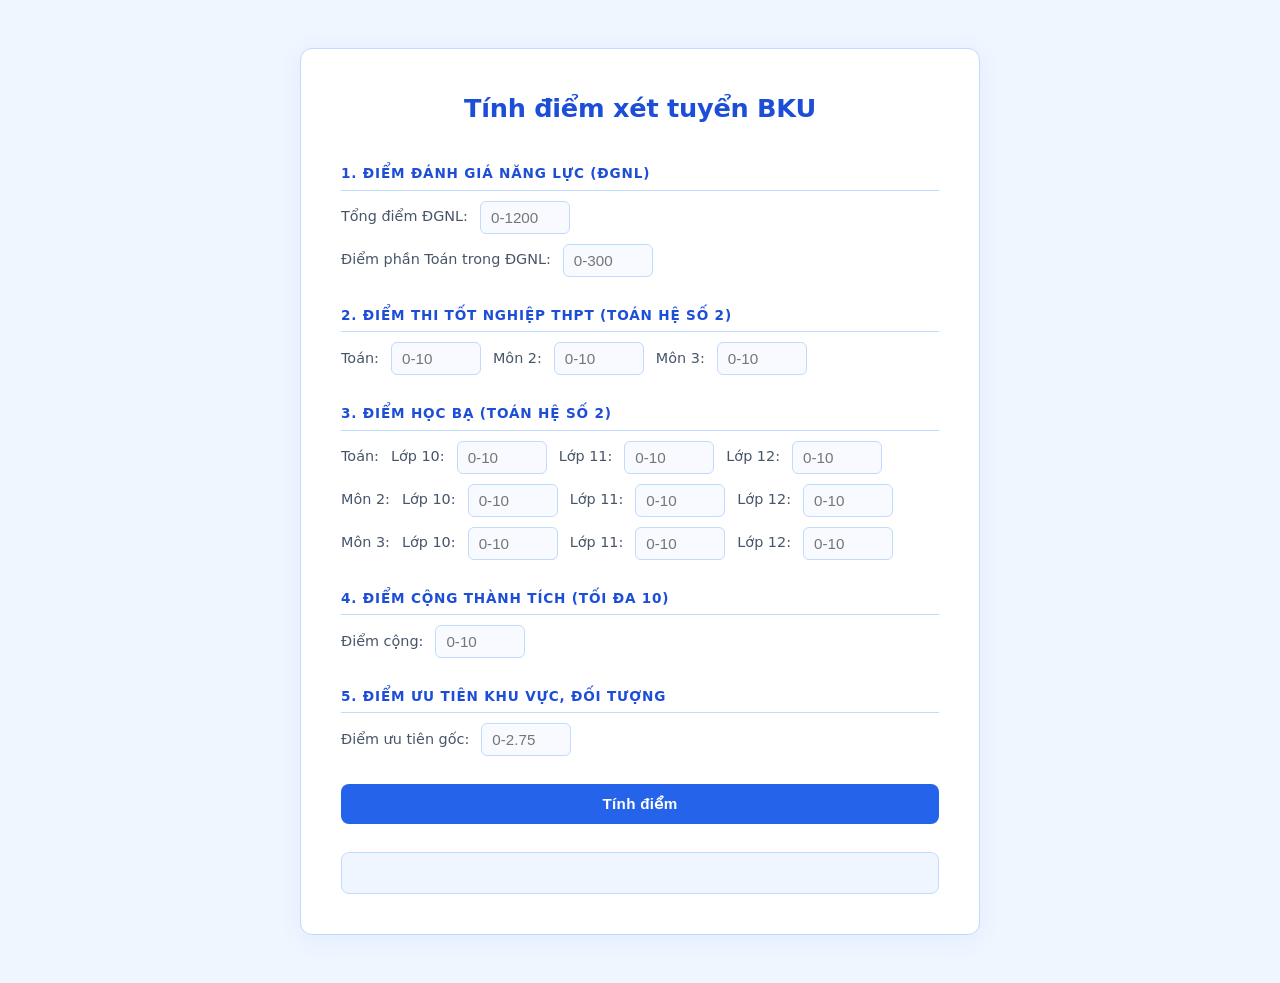
<file: index.html>
<!DOCTYPE html>
<html lang="vi">
<head>
  <meta charset="UTF-8" />
  <meta name="viewport" content="width=device-width, initial-scale=1.0" />
  <title>Tính điểm xét tuyển BKU (HCMUT)</title>
  <link rel="stylesheet" href="styleBKU.css" />
</head>
<body>
  <div class="container">
    <h1>Tính điểm xét tuyển BKU</h1>
    <form id="calcForm">

      <h2>1. Điểm đánh giá năng lực (ĐGNL)</h2>
      <div class="row">
        <label for="dgnl">Tổng điểm ĐGNL:</label>
        <input type="number" id="dgnl" min="0" max="1200" step="0.01" placeholder="0-1200" required />
      </div>
      <div class="row">
        <label for="toan">Điểm phần Toán trong ĐGNL:</label>
        <input type="number" id="toan" min="0" max="300" step="0.01" placeholder="0-300" required />
      </div>

      <h2>2. Điểm thi tốt nghiệp THPT (Toán hệ số 2)</h2>
      <div class="row">
        <label for="thpt1">Toán:</label>
        <input type="number" id="thpt1" min="0" max="10" step="0.01" placeholder="0-10" required />
        <label for="thpt2">Môn 2:</label>
        <input type="number" id="thpt2" min="0" max="10" step="0.01" placeholder="0-10" required />
        <label for="thpt3">Môn 3:</label>
        <input type="number" id="thpt3" min="0" max="10" step="0.01" placeholder="0-10" required />
      </div>

      <h2>3. Điểm học bạ (Toán hệ số 2)</h2>
      <div class="row">
        <label>Toán:</label>
        <label for="tb1_10">Lớp 10:</label>
        <input type="number" id="tb1_10" min="0" max="10" step="0.01" placeholder="0-10" required />
        <label for="tb1_11">Lớp 11:</label>
        <input type="number" id="tb1_11" min="0" max="10" step="0.01" placeholder="0-10" required />
        <label for="tb1_12">Lớp 12:</label>
        <input type="number" id="tb1_12" min="0" max="10" step="0.01" placeholder="0-10" required />
      </div>
      <div class="row">
        <label>Môn 2:</label>
        <label for="tb2_10">Lớp 10:</label>
        <input type="number" id="tb2_10" min="0" max="10" step="0.01" placeholder="0-10" required />
        <label for="tb2_11">Lớp 11:</label>
        <input type="number" id="tb2_11" min="0" max="10" step="0.01" placeholder="0-10" required />
        <label for="tb2_12">Lớp 12:</label>
        <input type="number" id="tb2_12" min="0" max="10" step="0.01" placeholder="0-10" required />
      </div>
      <div class="row">
        <label>Môn 3:</label>
        <label for="tb3_10">Lớp 10:</label>
        <input type="number" id="tb3_10" min="0" max="10" step="0.01" placeholder="0-10" required />
        <label for="tb3_11">Lớp 11:</label>
        <input type="number" id="tb3_11" min="0" max="10" step="0.01" placeholder="0-10" required />
        <label for="tb3_12">Lớp 12:</label>
        <input type="number" id="tb3_12" min="0" max="10" step="0.01" placeholder="0-10" required />
      </div>

      <h2>4. Điểm cộng thành tích (tối đa 10)</h2>
      <div class="row">
        <label for="diemThanhTich">Điểm cộng:</label>
        <input type="number" id="diemThanhTich" min="0" max="10" step="0.01" placeholder="0-10" />
      </div>

      <h2>5. Điểm ưu tiên khu vực, đối tượng</h2>
      <div class="row">
        <label for="diemUuTien">Điểm ưu tiên gốc:</label>
        <input type="number" id="diemUuTien" min="0" max="2.75" step="0.01" placeholder="0-2.75" />
      </div>

      <button type="submit" aria-label="Tính điểm xét tuyển">Tính điểm</button>
    </form>

    <div id="result" class="result"></div>
  </div>

  <script src="scriptBKU.js"></script>
</body>
</html>
</file>
<file: styleBKU.css>
*, *::before, *::after {
  box-sizing: border-box;
}

body {
  margin: 0;
  font-family: 'Segoe UI', system-ui, sans-serif;
  background-color: #eff6ff;
  color: #1e293b;
  line-height: 1.5;
}

.container {
  max-width: 680px;
  margin: 48px auto;
  padding: 40px;
  background-color: #ffffff;
  border-radius: 12px;
  border: 1px solid #bfdbfe;
  box-shadow: 0 4px 24px rgba(37, 99, 235, 0.07);
}

h1 {
  text-align: center;
  font-size: 1.6rem;
  font-weight: 700;
  margin: 0 0 36px;
  color: #1d4ed8;
  letter-spacing: -0.01em;
}

h2 {
  font-size: 0.85rem;
  font-weight: 600;
  text-transform: uppercase;
  letter-spacing: 0.06em;
  color: #1d4ed8;
  margin: 28px 0 10px;
  padding-bottom: 6px;
  border-bottom: 1px solid #bfdbfe;
}

.row {
  display: flex;
  flex-wrap: wrap;
  align-items: center;
  gap: 8px 12px;
  margin-bottom: 10px;
}

.row label {
  font-size: 0.9rem;
  font-weight: 500;
  color: #475569;
  white-space: nowrap;
}

input[type="number"] {
  width: 90px;
  min-width: 0;
  max-width: 100%;
  padding: 7px 10px;
  font-size: 0.95rem;
  border: 1px solid #bfdbfe;
  border-radius: 6px;
  background: #f8faff;
  color: #1e293b;
  transition: border-color 0.2s, box-shadow 0.2s;
}

input[type="number"]:focus {
  border-color: #2563eb;
  box-shadow: 0 0 0 3px rgba(37, 99, 235, 0.15);
  outline: none;
  background: #ffffff;
}

button {
  display: block;
  width: 100%;
  padding: 11px;
  margin-top: 28px;
  background: #2563eb;
  color: #ffffff;
  font-size: 0.95rem;
  font-weight: 600;
  letter-spacing: 0.02em;
  border: none;
  border-radius: 8px;
  cursor: pointer;
  transition: background 0.2s;
}

button:hover {
  background: #1d4ed8;
}

button:active {
  background: #1e40af;
}

.result {
  margin-top: 28px;
  font-size: 0.95rem;
  color: #1e293b;
  background: #eff6ff;
  border: 1px solid #bfdbfe;
  padding: 20px 24px;
  border-radius: 8px;
  line-height: 1.8;
}

.result p {
  margin: 0 0 4px;
}

.result hr {
  border: none;
  border-top: 1px solid #bfdbfe;
  margin: 14px 0;
}

.result .result-total {
  font-size: 1.15rem;
  font-weight: 700;
  color: #1d4ed8;
  margin: 0;
}

@media (max-width: 600px) {
  .container {
    margin: 20px;
    padding: 24px 20px;
  }
}
</file>
